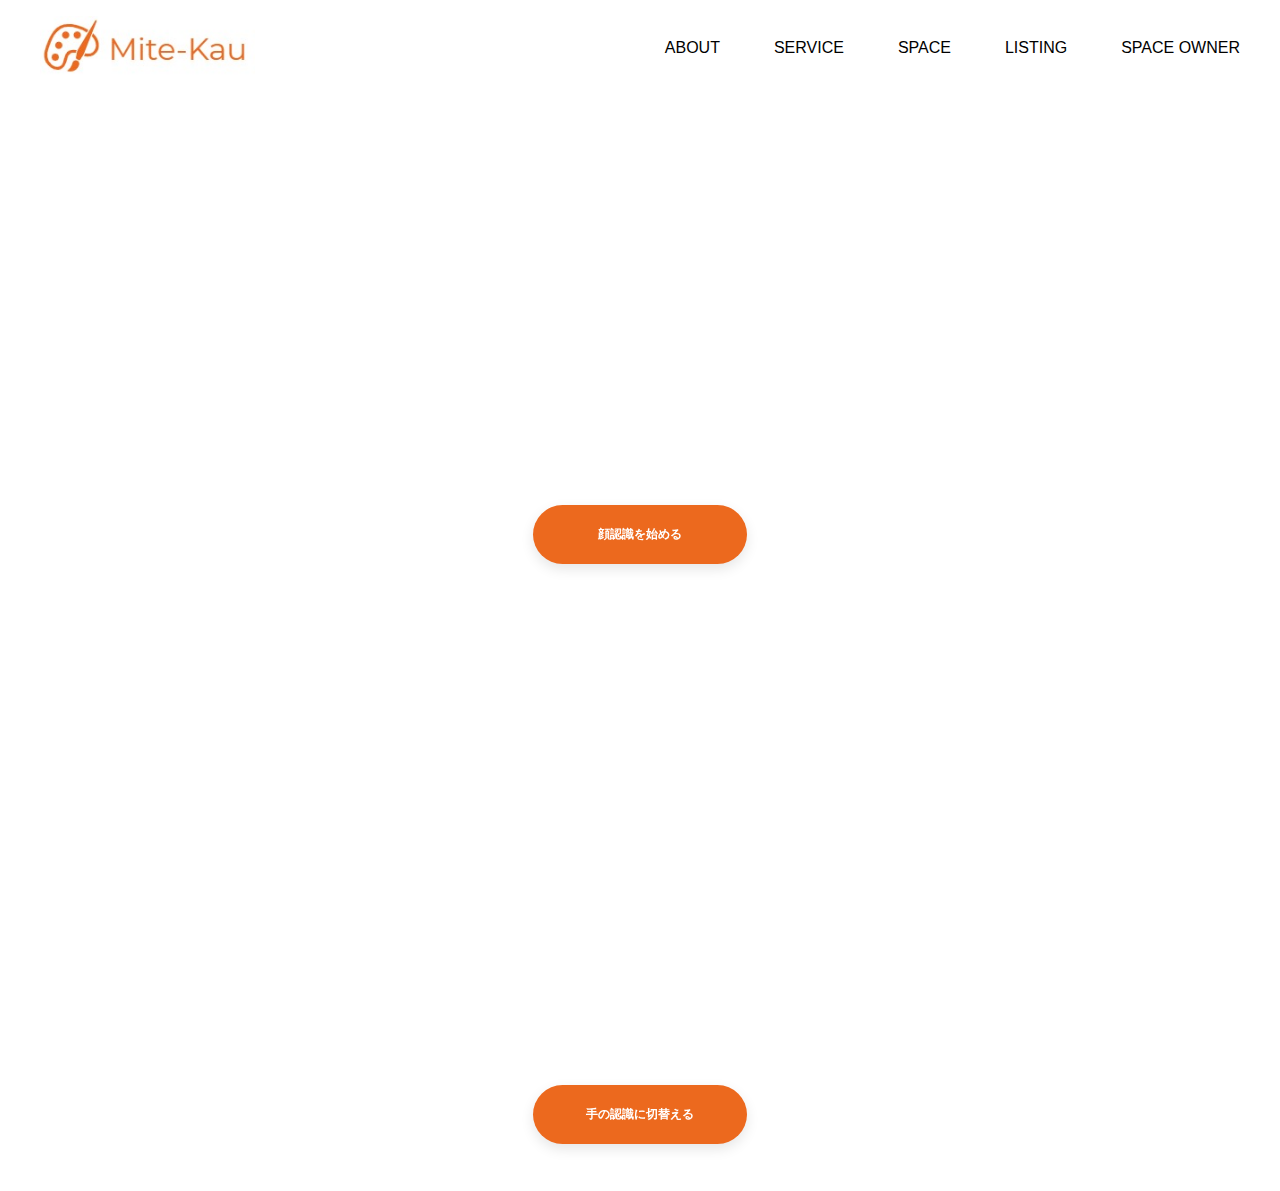
<file: face.html>
<!DOCTYPE html>
<html>
	<head>
		<meta charset="utf-8">
		<meta http-equiv="X-UA-Compatible" content="chrome=1">
		<title>Mite-Kau|AIカメラを試す</title>
		<script src="./examples/camvas.js"></script>
		<script src="./pico.js"></script>
		<script src="./lploc.js"></script>
		<link rel="stylesheet" href="./css/aicamra.css">


		<!--<meta name="viewport" content="width=device-width, initial-scale=1, user-scalable=no">-->
	</head>
	<script>
		var initialized = false;
		function button_callback() {
			/*
				(0) check whether we're already running face detection
			*/
			if(initialized)
				return; // if yes, then do not initialize everything again
			/*
				(1) initialize the pico.js face detector
			*/
			var update_memory = pico.instantiate_detection_memory(5); // we will use the detecions of the last 5 frames
			var facefinder_classify_region = function(r, c, s, pixels, ldim) {return -1.0;};
			var cascadeurl = 'https://raw.githubusercontent.com/nenadmarkus/pico/c2e81f9d23cc11d1a612fd21e4f9de0921a5d0d9/rnt/cascades/facefinder';
			fetch(cascadeurl).then(function(response) {
				response.arrayBuffer().then(function(buffer) {
					var bytes = new Int8Array(buffer);
					facefinder_classify_region = pico.unpack_cascade(bytes);
					console.log('* facefinder loaded');
				})
			})
			/*
				(2) initialize the lploc.js library with a pupil localizer
			*/
			var do_puploc = function(r, c, s, nperturbs, pixels, nrows, ncols, ldim) {return [-1.0, -1.0];};
			var puplocurl = 'https://drone.nenadmarkus.com/data/blog-stuff/puploc.bin'
			fetch(puplocurl).then(function(response) {
				response.arrayBuffer().then(function(buffer) {
					var bytes = new Int8Array(buffer);
					do_puploc = lploc.unpack_localizer(bytes);
					console.log('* puploc loaded');
				})
			})
			/*
				(3) get the drawing context on the canvas and define a function to transform an RGBA image to grayscale
			*/
			var ctx = document.getElementsByTagName('canvas')[0].getContext('2d');
			function rgba_to_grayscale(rgba, nrows, ncols) {
				var gray = new Uint8Array(nrows*ncols);
				for(var r=0; r<nrows; ++r)
					for(var c=0; c<ncols; ++c)
						// gray = 0.2*red + 0.7*green + 0.1*blue
						gray[r*ncols + c] = (2*rgba[r*4*ncols+4*c+0]+7*rgba[r*4*ncols+4*c+1]+1*rgba[r*4*ncols+4*c+2])/10;
				return gray;
			}
			/*
				(4) this function is called each time a video frame becomes available
			*/
			var processfn = function(video, dt) {
				// render the video frame to the canvas element and extract RGBA pixel data
				ctx.drawImage(video, 0, 0);
				var rgba = ctx.getImageData(0, 0, 640, 480).data;
				// prepare input to `run_cascade`
				image = {
					"pixels": rgba_to_grayscale(rgba, 480, 640),
					"nrows": 480,
					"ncols": 640,
					"ldim": 640
				}
				params = {
					"shiftfactor": 0.1, // move the detection window by 10% of its size
					"minsize": 100,     // minimum size of a face
					"maxsize": 1000,    // maximum size of a face
					"scalefactor": 1.1  // for multiscale processing: resize the detection window by 10% when moving to the higher scale
				}
				// run the cascade over the frame and cluster the obtained detections
				// dets is an array that contains (r, c, s, q) quadruplets
				// (representing row, column, scale and detection score)
				dets = pico.run_cascade(image, facefinder_classify_region, params);
				dets = update_memory(dets);
				dets = pico.cluster_detections(dets, 0.2); // set IoU threshold to 0.2
				// draw detections
				for(i=0; i<dets.length; ++i)
					// check the detection score
					// if it's above the threshold, draw it
					// (the constant 50.0 is empirical: other cascades might require a different one)
					if(dets[i][3]>50.0)
					{
						var r, c, s;
						//
						ctx.beginPath();
						ctx.arc(dets[i][1], dets[i][0], dets[i][2]/2, 0, 2*Math.PI, false);
						ctx.lineWidth = 3;
						ctx.strokeStyle = 'red';
						ctx.stroke();
						//
						// find the eye pupils for each detected face
						// starting regions for localization are initialized based on the face bounding box
						// (parameters are set empirically)
						// first eye
						r = dets[i][0] - 0.075*dets[i][2];
						c = dets[i][1] - 0.175*dets[i][2];
						s = 0.35*dets[i][2];
						[r, c] = do_puploc(r, c, s, 63, image)
						if(r>=0 && c>=0)
						{
							ctx.beginPath();
							ctx.arc(c, r, 1, 0, 2*Math.PI, false);
							ctx.lineWidth = 3;
							ctx.strokeStyle = 'red';
							ctx.stroke();
						}
						// second eye
						r = dets[i][0] - 0.075*dets[i][2];
						c = dets[i][1] + 0.175*dets[i][2];
						s = 0.35*dets[i][2];
						[r, c] = do_puploc(r, c, s, 63, image)
						if(r>=0 && c>=0)
						{
							ctx.beginPath();
							ctx.arc(c, r, 1, 0, 2*Math.PI, false);
							ctx.lineWidth = 3;
							ctx.strokeStyle = 'red';
							ctx.stroke();
						}
					}
			}
			/*
				(5) instantiate camera handling (see https://github.com/cbrandolino/camvas)
			*/
			var mycamvas = new camvas(ctx, processfn);
			/*
				(6) it seems that everything went well
			*/
			initialized = true;
		}
	</script>
	<body>

		  <!-- ここからナビゲーション -->
		  <section class="start">
        
			<div class= "nav-inner">
				<!-- Oil Paintingーのimage -->
				<a class="logo" href="index.html"><img class="icon" src="./img/icon_art.jpg" alt="companylogo" >  </a>
				
				<button class="btn-trigger">
					<svg viewBox="0 0 44 44" xmlns:xlink="http://www.w3.org/1999/xlink" role="img" aria-labelledby="menuButtonTitle">
						<title id="menuButtonTitle">Menu</title>
						<symbol id="bar">
						<rect width="28" height="2" fill="#000"></rect>
						</symbol>
						<use xlink:href="#bar" x="8" y="14"></use>
						<use xlink:href="#bar" x="8" y="24"></use>
						<use xlink:href="#bar" x="8" y="34"></use>
					</svg>
				</button>
	
				<div class="navigation-container">
					<ul class="navigation">
					<li class="nav-item"><a href="./index.html#about">About</a> </li>
					<li class="nav-item"><a href="./index.html#service">Service</a></li>
					<li class="nav-item"><a href="./index.html#space">Space</a></li>
					<li class="nav-item"><a href="./index.html#listing">Listing</a></li>
					<li class="nav-item"><a href="./index.html#Spaceowner">Space Owner</a></li>
					</ul>
				</div>
			</div>
			
		</section>
		<!-- ここまでナビゲーション -->
	
		<!-- ここはメイン画像 -->
		<div class=shashin>
			<div class="title">
			<h1>AIカメラを試す </h1>
			<p>観覧者の顔をトラッキング、作品に対するリアクションを測定します</p>
			</div>
			</div>
			
		<!-- ここまでメイン画像 -->
	

		<p><center><input type="button" value="顔認識を始める" class="btn" onclick="button_callback()"></center></p>
		<p><center><canvas width=640 height=480></canvas></center></p>
	</div>
	    <!-- 切り替えボタン -->
		<a href="./aicamera.html"><button class="btn" >手の認識に切替える</button><br /></a>
	</body>
</html>
</file>
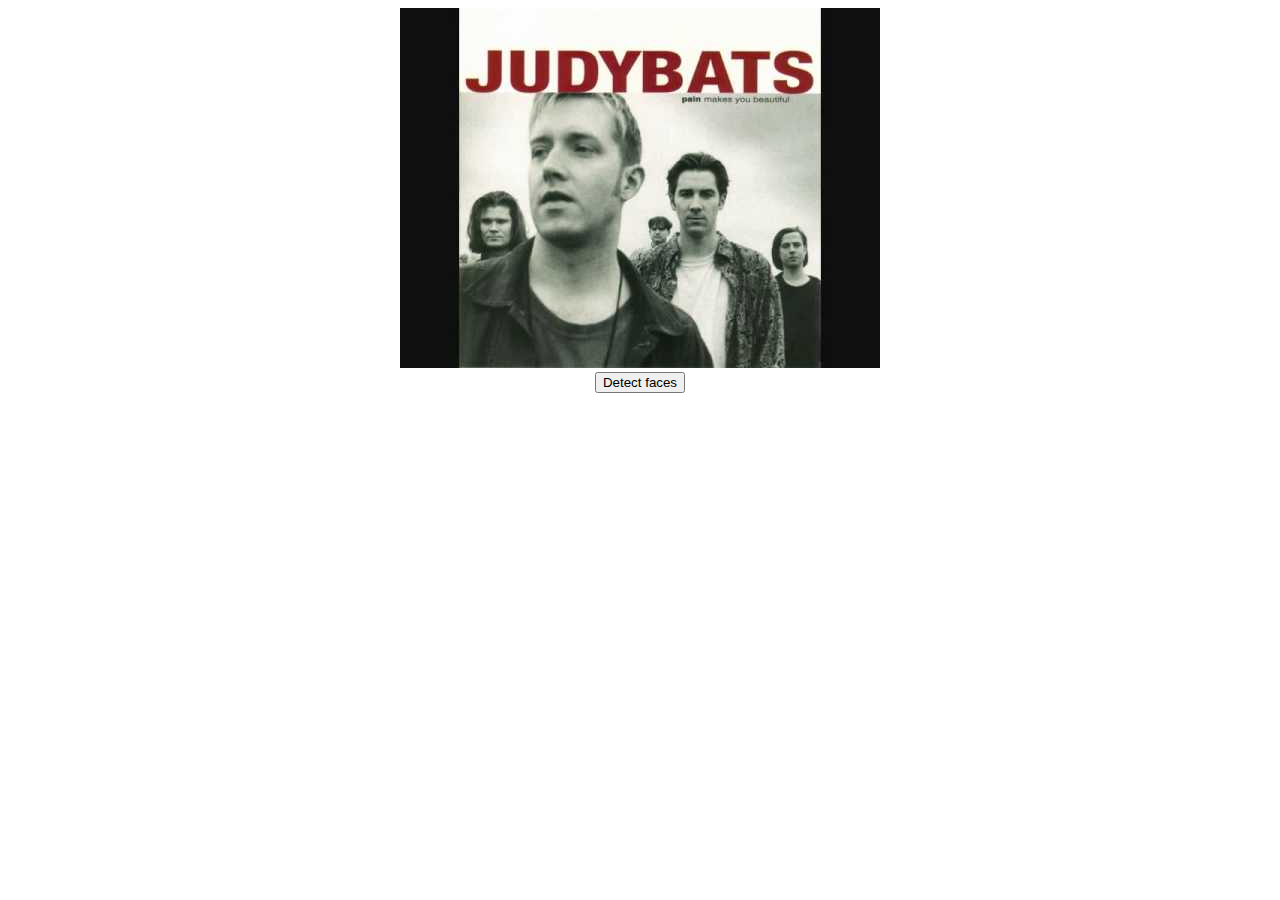
<file: examples/image.html>
<!DOCTYPE html>
<html>
	<head>
		<meta charset="utf-8">
		<meta http-equiv="X-UA-Compatible" content="chrome=1">
		<title>pico.js: face detection in JavaScript</title>
		<script src="../pico.js"></script>
		<meta name="viewport" content="width=device-width, initial-scale=1, user-scalable=no">
	</head>
	<body>
		<center><canvas id="canvas" height=360 width=480></canvas></center>
		<div style="display:none;"><img id="image" src="img.jpg"></div>
		<center><input type="button" value="Detect faces" onclick="button_callback()"></center>
	</body>
	<script>
		/*
			download the face-detection cascade
		*/
		var facefinder_classify_region = function(r, c, s, pixels, ldim) {return -1.0;};
		var cascadeurl = 'https://raw.githubusercontent.com/nenadmarkus/pico/c2e81f9d23cc11d1a612fd21e4f9de0921a5d0d9/rnt/cascades/facefinder';
		fetch(cascadeurl).then(function(response) {
			response.arrayBuffer().then(function(buffer) {
				var bytes = new Int8Array(buffer);
				facefinder_classify_region = pico.unpack_cascade(bytes);
				console.log('* cascade loaded');
			})
		})
		/*
			prepare the image and canvas context
		*/
		var ctx = document.getElementById('canvas').getContext('2d');
		var img = document.getElementById('image');
		img.onload = () => ctx.drawImage(img, 0, 0);
		/*
			a function to transform an RGBA image to grayscale
		*/
		function rgba_to_grayscale(rgba, nrows, ncols) {
			var gray = new Uint8Array(nrows*ncols);
			for(var r=0; r<nrows; ++r)
				for(var c=0; c<ncols; ++c)
					// gray = 0.2*red + 0.7*green + 0.1*blue
					gray[r*ncols + c] = (2*rgba[r*4*ncols+4*c+0]+7*rgba[r*4*ncols+4*c+1]+1*rgba[r*4*ncols+4*c+2])/10;
			return gray;
		}
		/*
			this function is called each time you press the button to detect the faces
		*/
		function button_callback() {
			// re-draw the image to clear previous results and get its RGBA pixel data
			ctx.drawImage(img, 0, 0);
			var rgba = ctx.getImageData(0, 0, 480, 360).data;
			// prepare input to `run_cascade`
			image = {
				"pixels": rgba_to_grayscale(rgba, 360, 480),
				"nrows": 360,
				"ncols": 480,
				"ldim": 480
			}
			params = {
				"shiftfactor": 0.1, // move the detection window by 10% of its size
				"minsize": 20,      // minimum size of a face (not suitable for real-time detection, set it to 100 in that case)
				"maxsize": 1000,    // maximum size of a face
				"scalefactor": 1.1  // for multiscale processing: resize the detection window by 10% when moving to the higher scale
			}
			// run the cascade over the image
			// dets is an array that contains (r, c, s, q) quadruplets
			// (representing row, column, scale and detection score)
			dets = pico.run_cascade(image, facefinder_classify_region, params);
			// cluster the obtained detections
			dets = pico.cluster_detections(dets, 0.2); // set IoU threshold to 0.2
			// draw results
			qthresh = 5.0 // this constant is empirical: other cascades might require a different one
			for(i=0; i<dets.length; ++i)
				// check the detection score
				// if it's above the threshold, draw it
				if(dets[i][3]>qthresh)
				{
					ctx.beginPath();
					ctx.arc(dets[i][1], dets[i][0], dets[i][2]/2, 0, 2*Math.PI, false);
					ctx.lineWidth = 3;
					ctx.strokeStyle = 'red';
					ctx.stroke();
				}
		}
	</script>
</html>
</file>
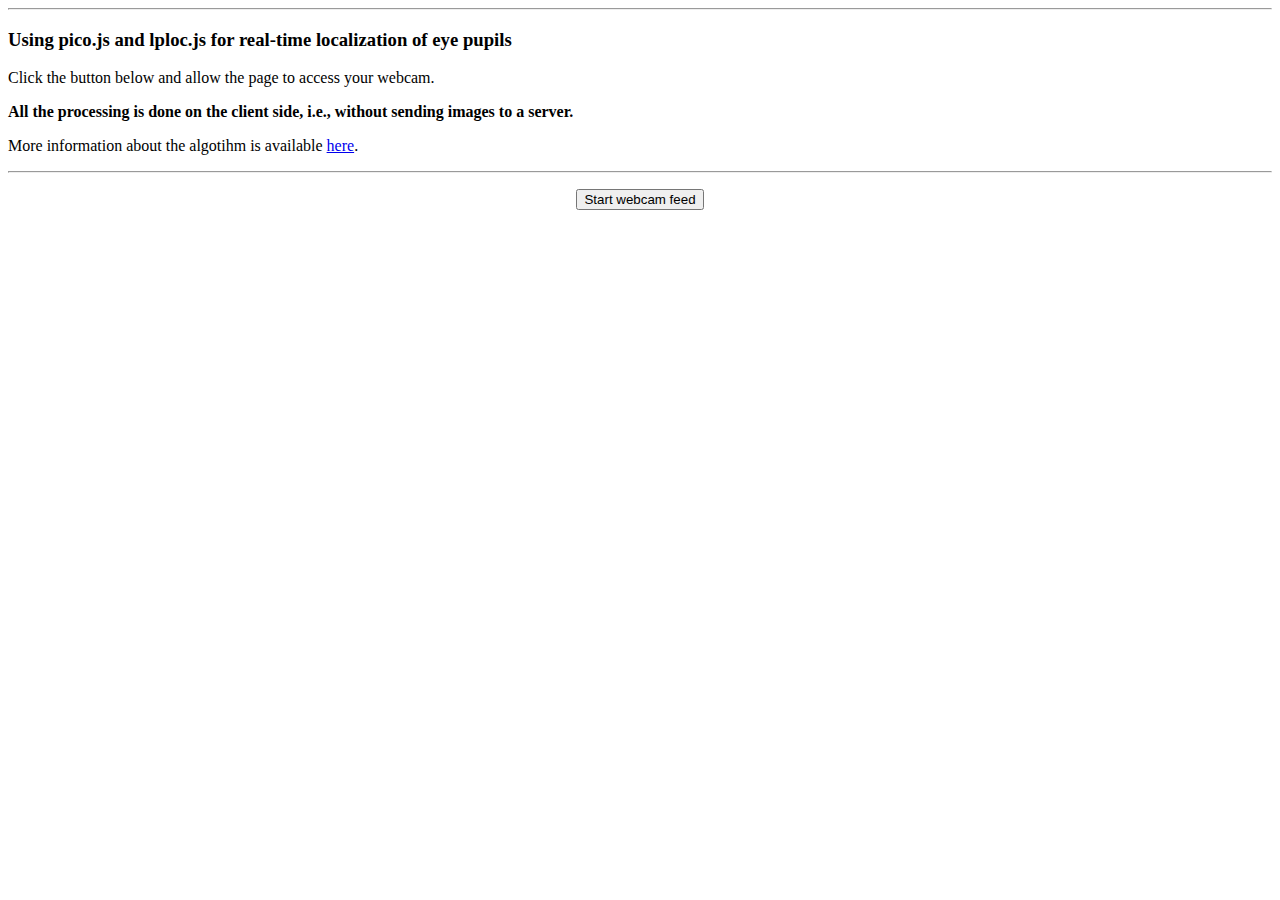
<file: examples/webcam.html>
<!DOCTYPE html>
<html>
	<head>
		<meta charset="utf-8">
		<meta http-equiv="X-UA-Compatible" content="chrome=1">
		<title>AI　Camera(顔認識)</title>
		<script src="camvas.js"></script>
		<script src="../pico.js"></script>
		<script src="../lploc.js"></script>
		<!--<meta name="viewport" content="width=device-width, initial-scale=1, user-scalable=no">-->
	</head>
	<script>
		var initialized = false;
		function button_callback() {
			/*
				(0) check whether we're already running face detection
			*/
			if(initialized)
				return; // if yes, then do not initialize everything again
			/*
				(1) initialize the pico.js face detector
			*/
			var update_memory = pico.instantiate_detection_memory(5); // we will use the detecions of the last 5 frames
			var facefinder_classify_region = function(r, c, s, pixels, ldim) {return -1.0;};
			var cascadeurl = 'https://raw.githubusercontent.com/nenadmarkus/pico/c2e81f9d23cc11d1a612fd21e4f9de0921a5d0d9/rnt/cascades/facefinder';
			fetch(cascadeurl).then(function(response) {
				response.arrayBuffer().then(function(buffer) {
					var bytes = new Int8Array(buffer);
					facefinder_classify_region = pico.unpack_cascade(bytes);
					console.log('* facefinder loaded');
				})
			})
			/*
				(2) initialize the lploc.js library with a pupil localizer
			*/
			var do_puploc = function(r, c, s, nperturbs, pixels, nrows, ncols, ldim) {return [-1.0, -1.0];};
			var puplocurl = 'https://drone.nenadmarkus.com/data/blog-stuff/puploc.bin'
			fetch(puplocurl).then(function(response) {
				response.arrayBuffer().then(function(buffer) {
					var bytes = new Int8Array(buffer);
					do_puploc = lploc.unpack_localizer(bytes);
					console.log('* puploc loaded');
				})
			})
			/*
				(3) get the drawing context on the canvas and define a function to transform an RGBA image to grayscale
			*/
			var ctx = document.getElementsByTagName('canvas')[0].getContext('2d');
			function rgba_to_grayscale(rgba, nrows, ncols) {
				var gray = new Uint8Array(nrows*ncols);
				for(var r=0; r<nrows; ++r)
					for(var c=0; c<ncols; ++c)
						// gray = 0.2*red + 0.7*green + 0.1*blue
						gray[r*ncols + c] = (2*rgba[r*4*ncols+4*c+0]+7*rgba[r*4*ncols+4*c+1]+1*rgba[r*4*ncols+4*c+2])/10;
				return gray;
			}
			/*
				(4) this function is called each time a video frame becomes available
			*/
			var processfn = function(video, dt) {
				// render the video frame to the canvas element and extract RGBA pixel data
				ctx.drawImage(video, 0, 0);
				var rgba = ctx.getImageData(0, 0, 640, 480).data;
				// prepare input to `run_cascade`
				image = {
					"pixels": rgba_to_grayscale(rgba, 480, 640),
					"nrows": 480,
					"ncols": 640,
					"ldim": 640
				}
				params = {
					"shiftfactor": 0.1, // move the detection window by 10% of its size
					"minsize": 100,     // minimum size of a face
					"maxsize": 1000,    // maximum size of a face
					"scalefactor": 1.1  // for multiscale processing: resize the detection window by 10% when moving to the higher scale
				}
				// run the cascade over the frame and cluster the obtained detections
				// dets is an array that contains (r, c, s, q) quadruplets
				// (representing row, column, scale and detection score)
				dets = pico.run_cascade(image, facefinder_classify_region, params);
				dets = update_memory(dets);
				dets = pico.cluster_detections(dets, 0.2); // set IoU threshold to 0.2
				// draw detections
				for(i=0; i<dets.length; ++i)
					// check the detection score
					// if it's above the threshold, draw it
					// (the constant 50.0 is empirical: other cascades might require a different one)
					if(dets[i][3]>50.0)
					{
						var r, c, s;
						//
						ctx.beginPath();
						ctx.arc(dets[i][1], dets[i][0], dets[i][2]/2, 0, 2*Math.PI, false);
						ctx.lineWidth = 3;
						ctx.strokeStyle = 'red';
						ctx.stroke();
						//
						// find the eye pupils for each detected face
						// starting regions for localization are initialized based on the face bounding box
						// (parameters are set empirically)
						// first eye
						r = dets[i][0] - 0.075*dets[i][2];
						c = dets[i][1] - 0.175*dets[i][2];
						s = 0.35*dets[i][2];
						[r, c] = do_puploc(r, c, s, 63, image)
						if(r>=0 && c>=0)
						{
							ctx.beginPath();
							ctx.arc(c, r, 1, 0, 2*Math.PI, false);
							ctx.lineWidth = 3;
							ctx.strokeStyle = 'red';
							ctx.stroke();
						}
						// second eye
						r = dets[i][0] - 0.075*dets[i][2];
						c = dets[i][1] + 0.175*dets[i][2];
						s = 0.35*dets[i][2];
						[r, c] = do_puploc(r, c, s, 63, image)
						if(r>=0 && c>=0)
						{
							ctx.beginPath();
							ctx.arc(c, r, 1, 0, 2*Math.PI, false);
							ctx.lineWidth = 3;
							ctx.strokeStyle = 'red';
							ctx.stroke();
						}
					}
			}
			/*
				(5) instantiate camera handling (see https://github.com/cbrandolino/camvas)
			*/
			var mycamvas = new camvas(ctx, processfn);
			/*
				(6) it seems that everything went well
			*/
			initialized = true;
		}
	</script>
	<body>
		<hr>
		<section>
			<h3>Using pico.js and lploc.js for real-time localization of eye pupils</h3>
			<p>Click the button below and allow the page to access your webcam.</p>
			<p><b>All the processing is done on the client side, i.e., without sending images to a server.</b></p>
			<p>More information about the algotihm is available <a href="../">here</a>.</p>
		</section>
		<hr>
		<p><center><input type="button" value="Start webcam feed" onclick="button_callback()"></center></p>
		<p><center><canvas width=640 height=480></canvas></center></p>
	</div>
	</body>
</html>
</file>
<file: css/aicamra.css>
@charset "utf-8";
button{
    background-color: transparent;
    border: none;
    cursor: pointer;
    outline: none;
    padding: 0;
    appearance: none;

}

input{
    background-color: transparent;
    border: none;
    cursor: pointer;
    outline: none;
    padding: 0;
    appearance: none;

}

.btn{
    display:block;
    width: 214px;
    padding-top: 21px;
    padding-bottom: 21px;
    margin: auto;
    background-color:#EC691E;
    color: #fff;
    font-size: 12px;
    font-weight: 700;
    text-align: center;
    text-decoration: none;
    margin-bottom: 21px;
    box-shadow: 0 5px 12.5px 0 rgba(0, 0, 0, 0.1);
    border-radius: 50px;
}
.btn:hover {
    opacity: 0.6;
  }


.monitor{
    margin-top: 60px;
    text-align: center;
    margin-bottom: 60px;
}

html{
    font-size: 62.5%;
  
}


body{
    color: #222222;
    font-family:"Open Sans",'ヒラギノ角ゴ ProN W3', Hiragino Kaku Gothic ProN, "メイリオ", Meiryo, sans-serif;
    font-size: 1.6rem;
}

a{
    text-decoration: none;
    color: #202020;
}

.icon{
    height:60px;
}

p{ line-height: 175%;}

/* Logo */
.logo{  
    width: 20% ;
}
/* Main画像*/
.shashin{
    width: auto;
    margin : 0 auto;
    position: relative;

}

.title{
    background-image: url(https://gaishihoso.sakura.ne.jp/jscontest2022/jscontest2022/img/AI-sensing.jpg);
    background-size:cover;
    height: 400px;
    background-repeat:no-repeat;
}

.title h1 {
    position: absolute;
    top: 30%;
    left: 50%;
    -ms-transform: translate(-50%,-50%);
    -webkit-transform: translate(-50%,-50%);
    transform: translate(-50%,-50%);
    margin:0;
    padding:0;
    font-size: 48px;
    font-weight: 900;
    color: white;
    mix-blend-mode: difference;

}


  .title p {
    position: absolute;
    top: 60%;
    left: 50%;
    -ms-transform: translate(-50%,-50%);
    -webkit-transform: translate(-50%,-50%);
    transform: translate(-50%,-50%);
    margin:0;
    padding:0;
    font-size: 16px;
    font-weight: 700;
    color: white;
    }
  



/* end main画像----------- */



/* ナビゲーション------------------------------------*/

.start{
    border-bottom:  solid 1px;
    border-bottom-color: #FFFFFF;
    margin-bottom: 0px;
     }


.nav-inner{

    display:flex;
    justify-content: space-between;
    align-items: center;
    height: 80px;
    background-color: white;
    width: 1200px;
    margin:0 auto;
    vertical-align: center;
    
}



.btn-trigger{
    display: none;
}


.navigation{
    display: flex;
    list-style: none;
    text-transform: uppercase;
    /* color: black; */
    /* justify-content: flex-end; */
    /* align-items: center; */

}

.navigation a{
    /* padding: 20px;  */
    color: black;
    text-decoration: none;
}

.navigation li{ 
    margin-left: 54px;
}



/* footer--------------------------------------------------------- */

.footer{
    padding: 20px 0;
   
}

.copyrights{
    font-size:1.2rem;
}

/* end footer------------------- */
</file>
